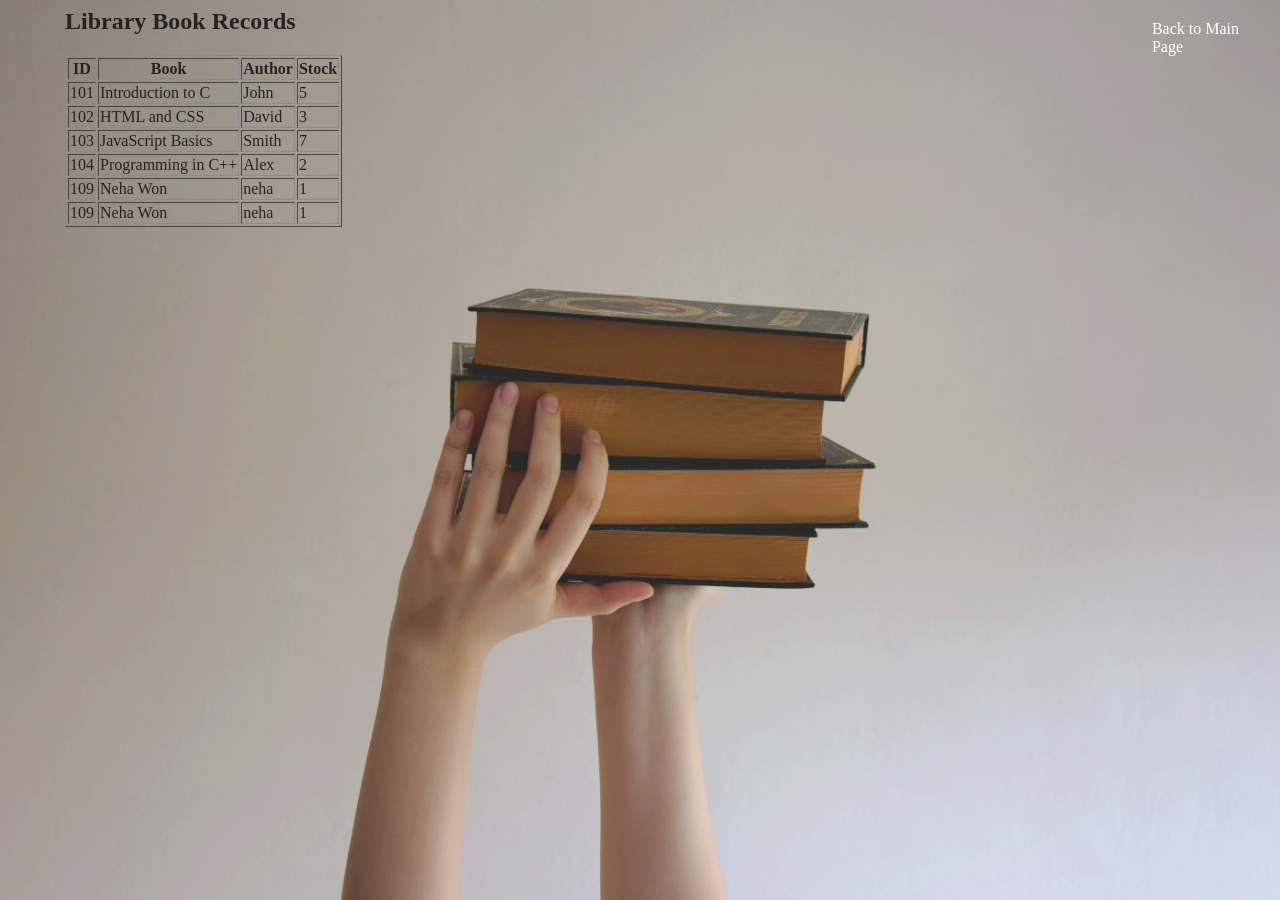
<file: Books/index.html>
<!DOCTYPE html>
<html>
<head>
    <title>Library Management System</title>
    <link rel="stylesheet" href="style.css">
</head>

<body>
<div>
    <div class="content">
    <iframe src="books.html"></iframe>
    </div>
    <a href="../gui.html">Back to Main Page</a>
</div>
</body>
</html>
</file>
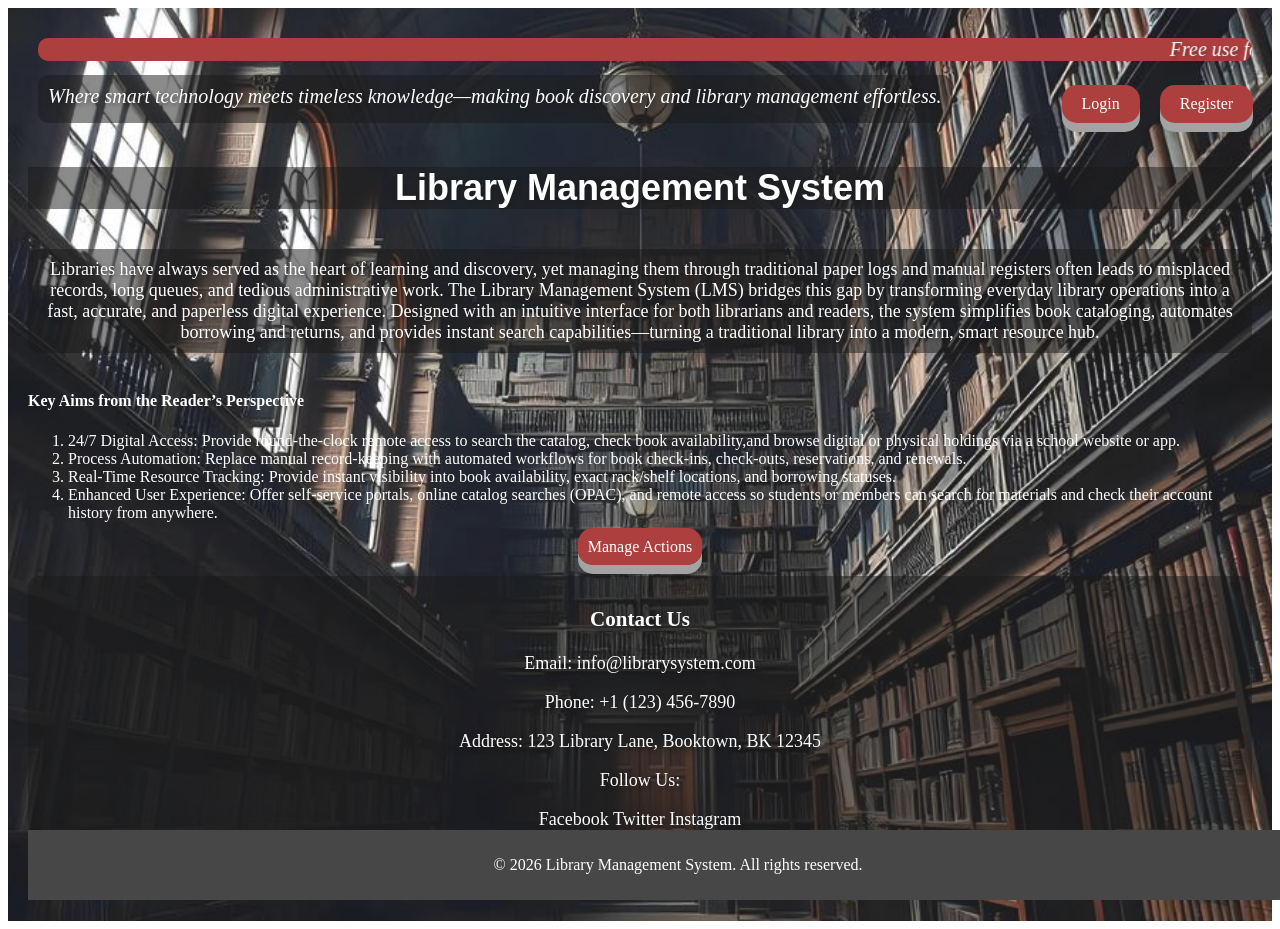
<file: gui.html>
<!DOCTYPE html>
<html lang="en">
<head>
    <meta charset="UTF-8">
    <meta name="viewport" content="width=device-width, initial-scale=1.0">
    <title>Library Management System</title>
    <link rel="stylesheet" href="style.css">
</head>
<body>
    <div class="page-back">
        <div class="page">
        <marquee> 
            Free use for Ms Ramsha Jatt || 
            Welcome to Library Management System || Made by Syeda Neha Batool Jaffri and Barira Hashmi

        </marquee>
        <div class="login-container">
             <p class="slogan">Where smart technology meets timeless knowledge—making book
             discovery and library management effortless.</p>
             <div class="buttons">
            <a href="./login/login.html"  target="_blank" class="button">Login</a><br><br>
            <a href="./login/register.html"  target="_blank" class="button"> Register</a>
           </div>
        </div>
             <div class="main-heading">
            <h1>Library Management System</h1>
        </div>
        <div class="header">
            <p class="intro_text">Libraries have always served as the heart of learning and discovery,
                 yet managing them through traditional paper logs and manual registers often leads to 
                 misplaced records, long queues, and tedious administrative work.
                  The Library Management System (LMS) bridges this gap by transforming everyday library
                  operations into a fast, accurate, and paperless digital experience. 
                  Designed with an intuitive interface for both librarians and readers,
                 the system simplifies book cataloging, automates borrowing and returns, and provides instant search capabilities—turning a traditional library into a modern, smart resource hub.</p>
            <div class="aims"><h4>Key Aims from the Reader’s Perspective</h4>
            <ol>
            <li>24/7 Digital Access: Provide round-the-clock remote access to search the catalog,
                 check book availability,and browse digital or physical holdings
                  via a school website or app.</li>
            <li>Process Automation: Replace manual record-keeping with automated workflows for book check-ins, 
                check-outs, reservations, and renewals.</li>
            <li>Real-Time Resource Tracking: Provide instant visibility into book availability, 
                    exact rack/shelf locations, and borrowing statuses.</li>
            <li>Enhanced User Experience: Offer self-service portals, online catalog searches (OPAC), 
                and remote access so students or members can search for materials 
                and check their account history from anywhere.</li>
            
                </ul> </div>
        </div>
<a class="actions-move" href="./login/actions.html"> Manage Actions</a>
        <div class="contactUs">
            <h3>Contact Us</h3>
            <p>Email: info@librarysystem.com</p>
            <p>Phone: +1 (123) 456-7890</p>
            <p>Address: 123 Library Lane, Booktown, BK 12345</p> 
            <p>Follow Us: </p>
                <a href="https://www.facebook.com/librarysystem" target="_blank">Facebook</a> 
                <a href="https://www.twitter.com/librarysystem" target="_blank">Twitter</a> 
                <a href="https://www.instagram.com/librarysystem" target="_blank">Instagram</a> 
        </div>
        <footer class="footer">
            <p class="footer_text">© 2026 Library Management System. All rights reserved.</p>
        </footer>





</div>
</div>
    
</body>
</html>
</file>
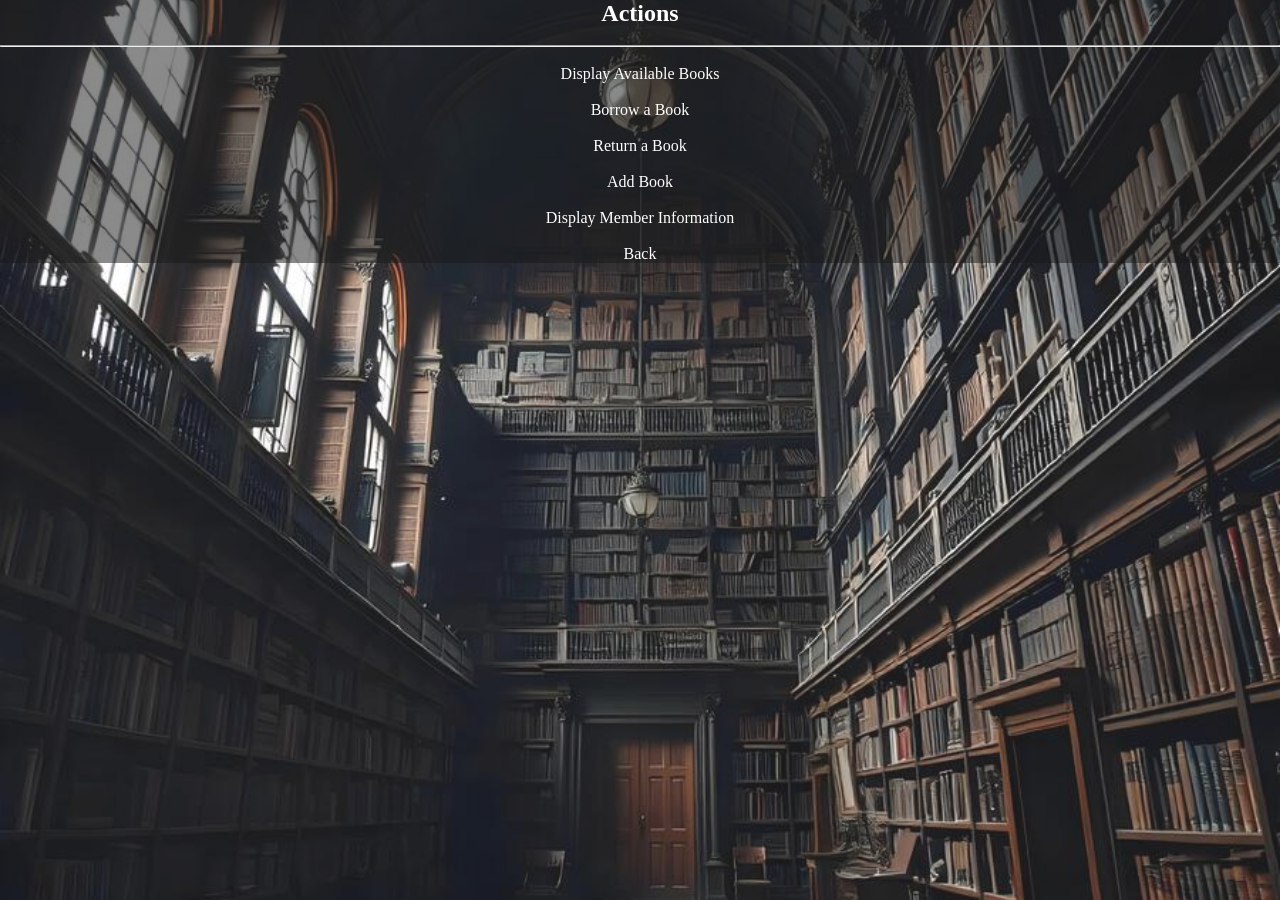
<file: Login/actions.html>
<!DOCTYPE html>
<html lang="en">
<head>
    <meta charset="UTF-8">
    <meta name="viewport" content="width=device-width, initial-scale=1.0">
    <title>Actions</title>
    <style>
        *{
            padding: 0%;
            margin: 0%;
        }
        main{
    background-image: url('../lib back.jpg');
    text-align: center;
    background-size: cover;
    background-repeat: no-repeat;
    BACKGROUND-ATTACHMENT: fixed;
    background-position: center;
    min-height: 100vh;
    width: 100%;
   opacity: 0.9;
   margin: 0;
   padding: 0;
}

    .actions{
    display: flex;
    justify-content: center;
    flex-direction: column;
  color: white;
    background-color:rgba(0, 0, 0, 0.5);

    a:link, a:visited {
   text-decoration: none;
   color: white;
   text-align: center;
}
}</style>
</head>
<body>
       <main>
            <section>
               
                <div class="actions">
                <h2>Actions</h2>
                <br><hr><br>
                <a href="../books/index.html" target="_blank">Display Available Books</a>
                <br>
                <a href="../borrowbook.html" target="_blank">Borrow a Book</a>
                <br>
                <a href="../returnbook.html" target="_blank">Return a Book</a>
                <br>
                <a href="../add.html" target="_blank">Add Book</a>
                <br>
                <a href="../displaymemberinfo/main.html" target="_blank">Display Member Information</a>
                <br>
                <a href="../gui.html">Back</a>
                </div>
                
            </section>
            
        </main>
        
    
</body>
</html>
</file>
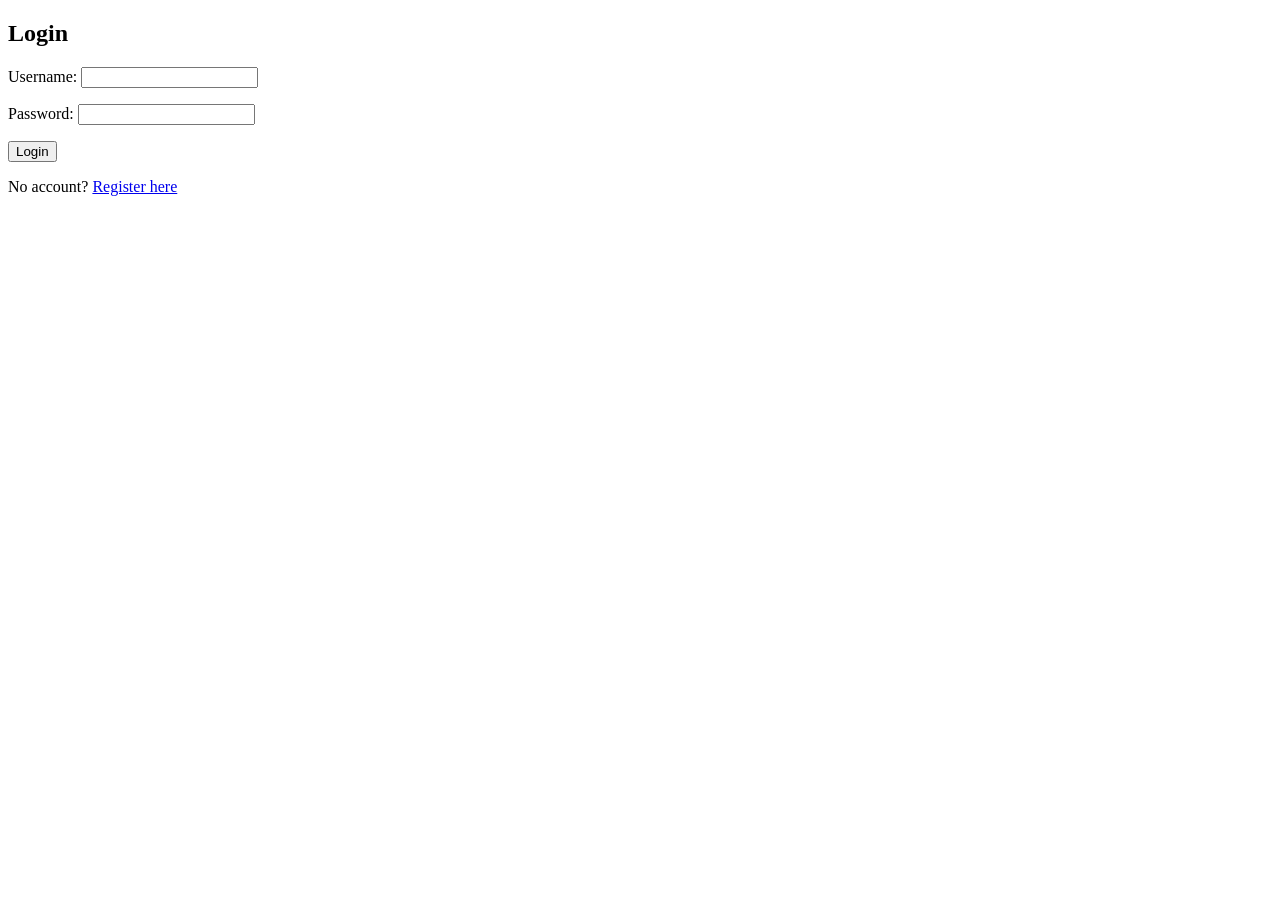
<file: Login/login.html>
<!DOCTYPE html>
<html>
<head>
  <meta charset="utf-8">
  <title>Login</title>
</head>
<body>
  <h2>Login</h2>
  <form action="http://localhost/cgi-bin/login.exe" method="post">
    <input type="hidden" name="action" value="login">
    <p>Username: <input type="text" name="username" required></p>
    <p>Password: <input type="password" name="password" required></p>
    <p><input type="submit" value="Login"></p>
  </form>
  <p>No account? <a href="register.html">Register here</a></p>
</body>
</html>
</file>
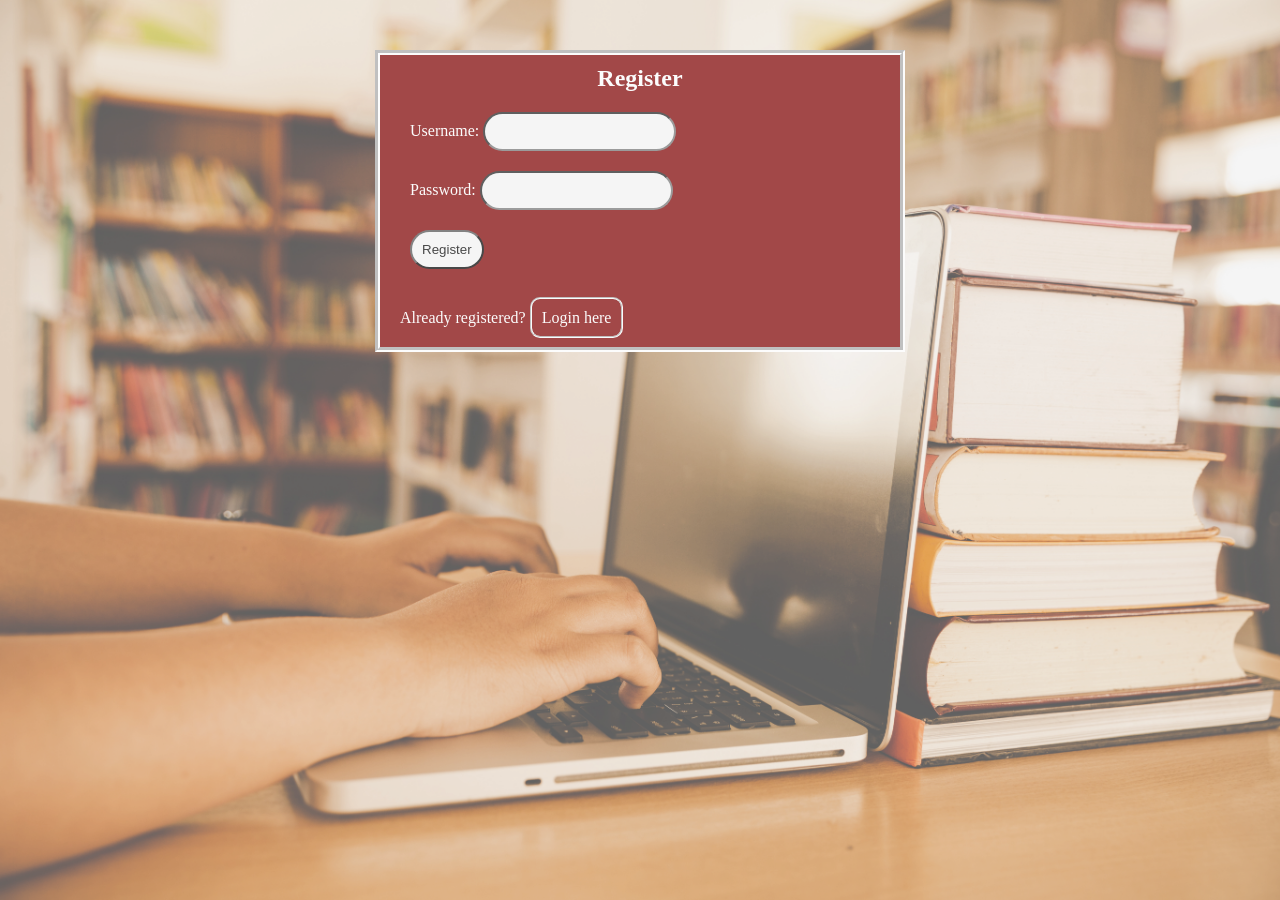
<file: Login/register.html>
<!DOCTYPE html>
<html>
<head>
  <meta charset="utf-8">
  <title>Register</title>
</head>
<style>
  .main-login{
    height: 100%;
    width: 500px;
    padding: 10px;
    background-color: maroon;
    color: whitesmoke;
    font-family: Cambria, Cochin, Georgia, Times, 'Times New Roman', serif;
     border:5px groove white;
     margin-top: 50px;

}
*{
    background-color: whitesmoke;
    margin:0;
    padding: 0%;
}
form{
    background-color: maroon;
    color: black;
    padding: 10px;
    margin-bottom: 10px;
}
label{
     border-radius: 20px;
    padding: 10px;
    

}
button{
    margin-top: 10px;
    border-radius: 20px;
    background-color: maroon;
    color: white;
    padding: 20px;

}
.main{
    width: 100%;
    height: 100%;
    background-image: url('./login image.jpg');
     background-size: cover;
    background-repeat: no-repeat;
    BACKGROUND-ATTACHMENT: fixed;
    background-position: center;
    min-height: 100vh;
    width: 100%;
    opacity: 0.7;
    gap: 10px;
    display: flex;
    justify-content: center;
}
input{
    padding: 10px;
    border-radius: 20px;
}

h2{
    text-align: center;
    color: white;
    background-color: maroon;
}
a{
    color:white;
    text-decoration: none;
    padding: 10px;
    background-color: maroon;
    border-radius: 10px;
    border: 2px groove white;
    margin-bottom: 10px;

    
}
p{
  background-color: maroon;
  color: white;
  padding: 10px;
}
</style>
<body>
    <div class="main">
    <div class="main-login">
   <h2>Register</h2>
  <form action="http://localhost/cgi-bin/login.exe" method="post">
    <input type="hidden" name="action" value="register">
    <p>Username: <input type="text" name="username" required></p>
    <p>Password: <input type="password" name="password" required></p>
    <p><input type="submit" value="Register"></p>
    
  </form>
  <p>Already registered? <a href="login.html">Login here</a></p>
</body>
</html>
</file>
<file: Books/style.css>
h1 {
    background-color: navy;
    color: white;
}

iframe {
    width: 90%;
    height: 350px;
    border: none;
  
}
div{
    background-image: url(./libimage4.jpg);
    background-size: cover;
    background-repeat: no-repeat;
    BACKGROUND-ATTACHMENT: fixed;
    background-position: center;
    min-height: 100vh;
    width: 100%;
    opacity: 0.9;
    margin: 0;
    padding: 0;
    display: flex;
    justify-content: center;
}
*{
    padding: 0%;
    margin: 0%;
}
a{
    color: white;
    text-decoration: none;
    padding: 20px;
    
}
</file>
<file: style.css>
marquee{
    color: white;
    text-shadow: 2px 2px 4px rgba(0, 0, 0, 0.5);
    font-size: 20px;
    margin-top: 10px;
    margin-left: 10px;
    font-style: italic;
    background-color: brown;
    border-radius: 10px;
}

.page-back{
    background-image: url('./lib back.jpg');
    text-align: center;
    background-size: cover;
    background-repeat: no-repeat;
    BACKGROUND-ATTACHMENT: fixed;
    background-position: center;
    min-height: 100vh;
    width: 100%;
   opacity: 0.9;
   margin: 0;
   padding: 0;
}
.page{
    text-align: center;
    padding: 20px;
   
}
.main_heading{
    display: flex;
    direction: column;

  }
  h1{
        font-size: 36px;
        margin-bottom: 20px;
        color: white;
        text-shadow: 2px 2px 4px rgba(0, 0, 0, 0.5);
        background-color: rgba(0, 0, 0, 0.5);
        font-family:'Franklin Gothic Medium', 'Arial Narrow', Arial, sans-serif;
        

    }
.buttons{
    display: flex;
    flex-direction: row;
    width: 100px;
    padding: 20px;
    color: white;
    border-radius: 20px;
    a:link, a:visited {
   text-decoration: none;
   color: white;
   text-align: center;
}
margin-right: 10px;
margin-left: 70px;
    }
.login-container{
    display: flex;
    flex-direction: row;
}
.button{
    display: inline-block;
    padding: 10px 20px;
    font-size: 16px;
    margin-left: 20px;
    cursor: pointer;
    text-align: center;
    text-decoration: none;
    outline: none;
    color: white;
    background-color: brown;
    border: none;
    border-radius: 15px;
    box-shadow: 0 9px #999;
}
.slogan{
    color: white;
    text-shadow: 2px 2px 4px rgba(0, 0, 0, 0.5);
    font-size: 20px;
    margin-top: 10px;
    margin-left: 10px;
    padding: 10px;
    font-style: italic;
    background-color: rgba(0, 0, 0, 0.5);
    border-radius: 10px;
}
.header{
    display: flex;
    flex-direction: column;

}
h4{
    color: white;

}
.aims{
    color: white;
    text-align: left;
}
.intro_text{
    color: white;
    text-shadow: 2px 2px 4px rgba(0, 0, 0, 0.5);
    font-size: 18px;
    margin-top: 20px;
    background-color: rgba(0, 0, 0, 0.5);
    border-radius: 10px;
    padding: 10px;
}



footer {
    display: flex;
    justify-content: center;
    background-color: #333;
    color: white;
    text-align: center;
    padding: 10px;
    position: fixed;
    bottom: 0;
    width: 100%;
}
.contactUs{
    color: white;
    text-shadow: 2px 2px 4px rgba(0, 0, 0, 0.5);
    font-size: 18px;
    margin-top: 20px;
    background-color: rgba(0, 0, 0, 0.5);
    border-radius: 10px;
    padding: 10px;
    margin-bottom: 5%;
      a:link, a:visited {
   text-decoration: none;
   color: white;
   text-align: center;
}
}
.actions{
    display: flex;
    justify-content: center;
    flex-direction: column;
    margin-top: 20px;
    background-color:rgba(0, 0, 0, 0.5);
    color: white;
    a:link, a:visited {
   text-decoration: none;
   color: white;
   text-align: center;
}
}
.imagesmain{
    width: 300px;
    height: 400px;
    border-top-left-radius: 50%;
     border-top-right-radius: 50%;
    border: 2px solid white;
}
.imagesmain:hover{
    transform: scale(1.1);
    transition: transform 0.3s ease;
}
#libimages{
    display: flex;
    justify-content:space-evenly;
    height: 400px;
    margin-top: 20px;
      border-bottom: none;
}
.libimagecut{
    height: 200px;
    margin-top: 200px;
    border-left: none;
     border-right: none;
    }
.display-main{
    width: 100%;
    height: 100%;
    background-image: url(./libimage4.jpg);
    background-size: cover;
    background-repeat: no-repeat;
    BACKGROUND-ATTACHMENT: fixed;
    background-position: center;
    min-width: 100vh;    
}

.actions-move{
    color: white;
    text-decoration: none;
     background-color: brown;
    border: none;
    border-radius: 15px;
    box-shadow: 0 9px #999;
    padding: 10px;
    
}
</file>
